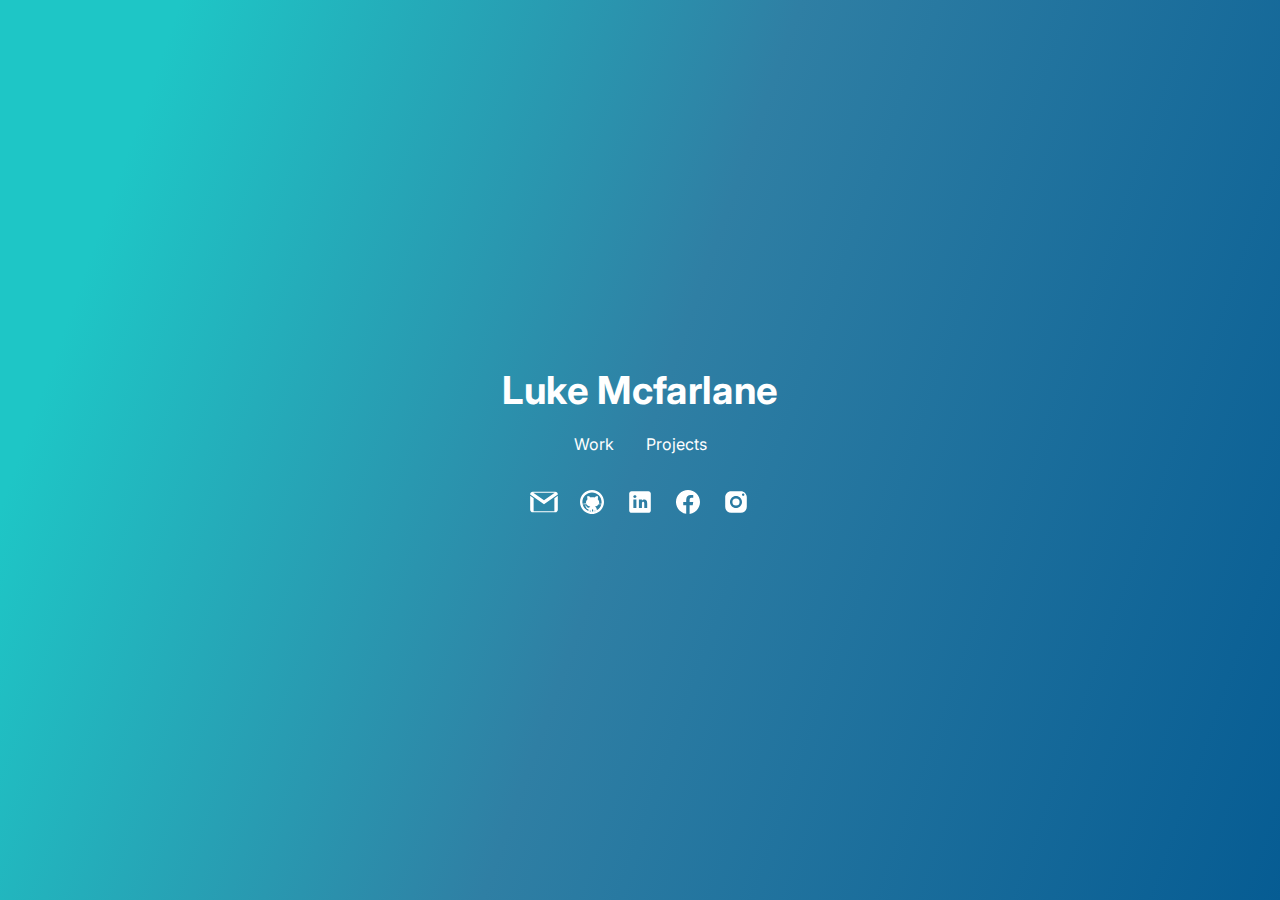
<file: index.html>
<!DOCTYPE html>
<html lang="en">
  <head>
    <meta charset="UTF-8" />
    <meta name="viewport" content="width=device-width, initial-scale=1.0" />
    <link rel="stylesheet" href="home-styles.css" />
    <title>Luke Mcfarlane</title>
  </head>
  <body>
    <div id="home">
      <div id="middle-box">
        <div class="middle-section">
          <h1>Luke Mcfarlane</h1>
        </div>
        <div class="middle-section">
          <nav>
            <a href="/work.html">Work</a>
            <a href="/projects.html">Projects</a>
          </nav>
        </div>
        <div id="socials" class="middle-section">
          <!-- Email -->
          <a href="mailto:lmcfarlane97@hotmail.com">
            <svg
              xmlns="http://www.w3.org/2000/svg"
              x="0px"
              y="0px"
              width="48"
              height="48"
              viewBox="0 0 50 50"
              style="fill: currentColor"
            >
              <path
                d="M 5.5 7 C 3.019531 7 1 9.019531 1 11.5 L 1 11.925781 L 25 29 L 49 11.925781 L 49 11.5 C 49 9.019531 46.980469 7 44.5 7 Z M 6.351563 9 L 43.644531 9 L 25 22 Z M 1 14.027344 L 1 38.5 C 1 40.980469 3.019531 43 5.5 43 L 44.5 43 C 46.980469 43 49 40.980469 49 38.5 L 49 14.027344 L 43 18.296875 L 43 41 L 7 41 L 7 18.296875 Z"
              ></path>
            </svg>
          </a>
          <!-- Github -->
          <a href="https://github.com/LukeJM13">
            <svg
              xmlns="http://www.w3.org/2000/svg"
              x="0px"
              y="0px"
              width="48"
              height="48"
              viewBox="0 0 24 24"
              style="fill: currentColor"
            >
              <path
                d="M 12 2 C 6.476563 2 2 6.476563 2 12 C 2 17.523438 6.476563 22 12 22 C 17.523438 22 22 17.523438 22 12 C 22 6.476563 17.523438 2 12 2 Z M 12 4 C 16.410156 4 20 7.589844 20 12 C 20 12.46875 19.953125 12.929688 19.875 13.375 C 19.628906 13.320313 19.265625 13.253906 18.84375 13.25 C 18.53125 13.246094 18.140625 13.296875 17.8125 13.34375 C 17.925781 12.996094 18 12.613281 18 12.21875 C 18 11.257813 17.53125 10.363281 16.78125 9.625 C 16.988281 8.855469 17.191406 7.535156 16.65625 7 C 15.074219 7 14.199219 8.128906 14.15625 8.1875 C 13.667969 8.070313 13.164063 8 12.625 8 C 11.933594 8 11.273438 8.125 10.65625 8.3125 L 10.84375 8.15625 C 10.84375 8.15625 9.964844 6.9375 8.34375 6.9375 C 7.777344 7.507813 8.035156 8.953125 8.25 9.6875 C 7.484375 10.417969 7 11.28125 7 12.21875 C 7 12.546875 7.078125 12.859375 7.15625 13.15625 C 6.878906 13.125 5.878906 13.03125 5.46875 13.03125 C 5.105469 13.03125 4.542969 13.117188 4.09375 13.21875 C 4.03125 12.820313 4 12.414063 4 12 C 4 7.589844 7.589844 4 12 4 Z M 5.46875 13.28125 C 5.863281 13.28125 7.0625 13.421875 7.21875 13.4375 C 7.238281 13.492188 7.257813 13.542969 7.28125 13.59375 C 6.851563 13.554688 6.019531 13.496094 5.46875 13.5625 C 5.101563 13.605469 4.632813 13.738281 4.21875 13.84375 C 4.1875 13.71875 4.148438 13.597656 4.125 13.46875 C 4.5625 13.375 5.136719 13.28125 5.46875 13.28125 Z M 18.84375 13.5 C 19.242188 13.503906 19.605469 13.570313 19.84375 13.625 C 19.832031 13.691406 19.796875 13.746094 19.78125 13.8125 C 19.527344 13.753906 19.109375 13.667969 18.625 13.65625 C 18.390625 13.652344 18.015625 13.664063 17.6875 13.6875 C 17.703125 13.65625 17.707031 13.625 17.71875 13.59375 C 18.058594 13.546875 18.492188 13.496094 18.84375 13.5 Z M 6.09375 13.78125 C 6.65625 13.785156 7.183594 13.824219 7.40625 13.84375 C 7.929688 14.820313 8.988281 15.542969 10.625 15.84375 C 10.222656 16.066406 9.863281 16.378906 9.59375 16.75 C 9.359375 16.769531 9.113281 16.78125 8.875 16.78125 C 8.179688 16.78125 7.746094 16.160156 7.375 15.625 C 7 15.089844 6.539063 15.03125 6.28125 15 C 6.019531 14.96875 5.929688 15.117188 6.0625 15.21875 C 6.824219 15.804688 7.097656 16.5 7.40625 17.125 C 7.683594 17.6875 8.265625 18 8.90625 18 L 9.03125 18 C 9.011719 18.109375 9 18.210938 9 18.3125 L 9 19.40625 C 6.691406 18.472656 4.933594 16.5 4.28125 14.0625 C 4.691406 13.960938 5.152344 13.855469 5.5 13.8125 C 5.660156 13.792969 5.863281 13.777344 6.09375 13.78125 Z M 18.625 13.90625 C 19.074219 13.917969 19.472656 14.003906 19.71875 14.0625 C 19.167969 16.132813 17.808594 17.855469 16 18.90625 L 16 18.3125 C 16 17.460938 15.328125 16.367188 14.375 15.84375 C 15.957031 15.554688 16.988281 14.863281 17.53125 13.9375 C 17.910156 13.910156 18.355469 13.898438 18.625 13.90625 Z M 12.5 18 C 12.773438 18 13 18.226563 13 18.5 L 13 19.9375 C 12.671875 19.980469 12.339844 20 12 20 L 12 18.5 C 12 18.226563 12.226563 18 12.5 18 Z M 10.5 19 C 10.773438 19 11 19.226563 11 19.5 L 11 19.9375 C 10.664063 19.894531 10.324219 19.832031 10 19.75 L 10 19.5 C 10 19.226563 10.226563 19 10.5 19 Z M 14.5 19 C 14.742188 19 14.953125 19.175781 15 19.40625 C 14.675781 19.539063 14.34375 19.660156 14 19.75 L 14 19.5 C 14 19.226563 14.226563 19 14.5 19 Z"
              ></path>
            </svg>
          </a>
          <!-- Linkedin -->
          <a href="https://www.linkedin.com/in/ljm13/">
            <svg
              xmlns="http://www.w3.org/2000/svg"
              x="0px"
              y="0px"
              width="48"
              height="48"
              viewBox="0 0 24 24"
              style="fill: currentColor"
            >
              <path
                d="M19,3H5C3.895,3,3,3.895,3,5v14c0,1.105,0.895,2,2,2h14c1.105,0,2-0.895,2-2V5C21,3.895,20.105,3,19,3z M9,17H6.477v-7H9 V17z M7.694,8.717c-0.771,0-1.286-0.514-1.286-1.2s0.514-1.2,1.371-1.2c0.771,0,1.286,0.514,1.286,1.2S8.551,8.717,7.694,8.717z M18,17h-2.442v-3.826c0-1.058-0.651-1.302-0.895-1.302s-1.058,0.163-1.058,1.302c0,0.163,0,3.826,0,3.826h-2.523v-7h2.523v0.977 C13.93,10.407,14.581,10,15.802,10C17.023,10,18,10.977,18,13.174V17z"
              ></path>
            </svg>
          </a>
          <!-- Facebook -->
          <a href="https://www.facebook.com/luke.mcfarlane.146/">
            <svg
              xmlns="http://www.w3.org/2000/svg"
              x="0px"
              y="0px"
              width="48"
              height="48"
              viewBox="0 0 24 24"
              style="fill: currentColor"
            >
              <path
                d="M12,2C6.477,2,2,6.477,2,12c0,5.013,3.693,9.153,8.505,9.876V14.65H8.031v-2.629h2.474v-1.749 c0-2.896,1.411-4.167,3.818-4.167c1.153,0,1.762,0.085,2.051,0.124v2.294h-1.642c-1.022,0-1.379,0.969-1.379,2.061v1.437h2.995 l-0.406,2.629h-2.588v7.247C18.235,21.236,22,17.062,22,12C22,6.477,17.523,2,12,2z"
              ></path>
            </svg>
          </a>
          <!-- Email -->
          <a href="https://www.instagram.com/lukemcfarlane1/">
            <svg
              xmlns="http://www.w3.org/2000/svg"
              x="0px"
              y="0px"
              width="48"
              height="48"
              viewBox="0 0 24 24"
              style="fill: currentColor"
            >
              <path
                d="M 8 3 C 5.239 3 3 5.239 3 8 L 3 16 C 3 18.761 5.239 21 8 21 L 16 21 C 18.761 21 21 18.761 21 16 L 21 8 C 21 5.239 18.761 3 16 3 L 8 3 z M 18 5 C 18.552 5 19 5.448 19 6 C 19 6.552 18.552 7 18 7 C 17.448 7 17 6.552 17 6 C 17 5.448 17.448 5 18 5 z M 12 7 C 14.761 7 17 9.239 17 12 C 17 14.761 14.761 17 12 17 C 9.239 17 7 14.761 7 12 C 7 9.239 9.239 7 12 7 z M 12 9 A 3 3 0 0 0 9 12 A 3 3 0 0 0 12 15 A 3 3 0 0 0 15 12 A 3 3 0 0 0 12 9 z"
              ></path>
            </svg>
          </a>
        </div>
      </div>
    </div>
  </body>
</html>
</file>
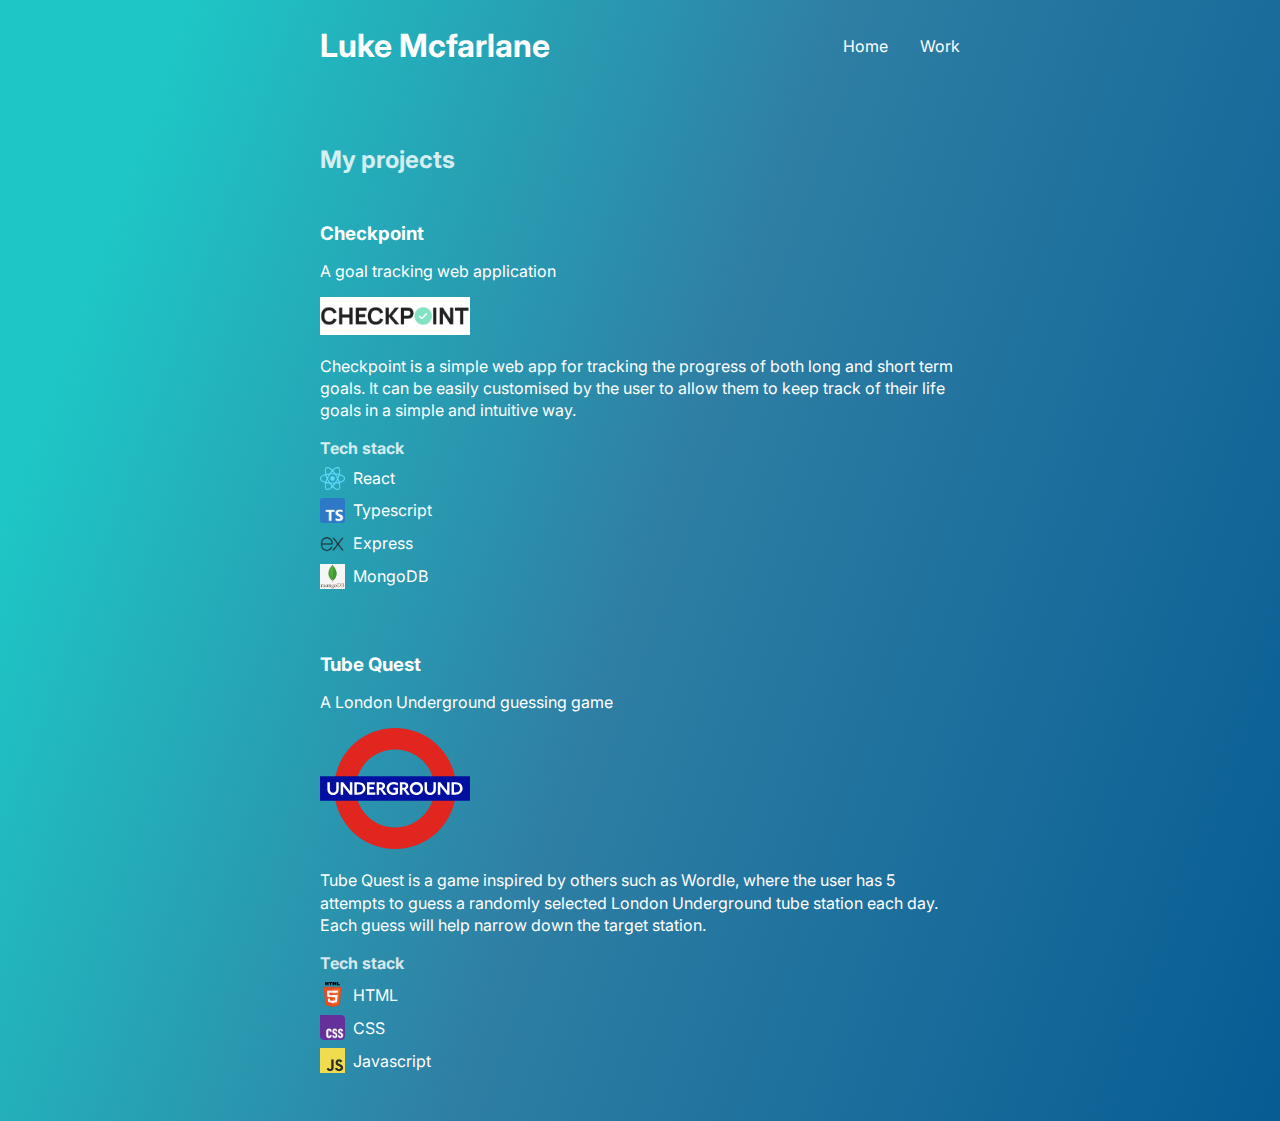
<file: projects.html>
<!DOCTYPE html>
<html lang="en">
  <head>
    <meta charset="UTF-8" />
    <meta name="viewport" content="width=device-width, initial-scale=1.0" />
    <link rel="stylesheet" href="project-styles.css" />
    <title>Projects | Luke Mcfarlane</title>
  </head>
  <body>
    <div id="content">
      <nav>
        <h1>Luke Mcfarlane</h1>
        <div>
          <a href="/index.html">Home</a>
          <a href="/work.html">Work</a>
        </div>
      </nav>
      <h2>My projects</h2>
      <div id="list">
        <div class="item">
          <h3>
            <a href=""> Checkpoint </a>
          </h3>
          <p>A goal tracking web application</p>
          <a href=""> <img src="./images/checkpoint.png" width="150px" /></a>
          <p class="item-description">
            Checkpoint is a simple web app for tracking the progress of both
            long and short term goals. It can be easily customised by the user
            to allow them to keep track of their life goals in a simple and
            intuitive way.
          </p>
          <div class="tech-stack">
            <p style="font-weight: bold; opacity: 0.8">Tech stack</p>
            <ul>
              <li><img class="tech-icon" src="./images/react.png" />React</li>
              <li>
                <img
                  class="tech-icon"
                  src="./images/typescript.png"
                />Typescript
              </li>
              <li>
                <img
                  class="tech-icon"
                  id="express-icon"
                  src="./images/express.png"
                />Express
              </li>
              <li>
                <img class="tech-icon" src="./images/mongodb.png" />MongoDB
              </li>
            </ul>
          </div>
        </div>
        <div class="item">
          <h3>
            <a href="https://tubequest.netlify.app/">Tube Quest </a>
          </h3>
          <p>A London Underground guessing game</p>
          <a href="https://tubequest.netlify.app/">
            <img src="./images/underground-icon.svg" width="150px"
          /></a>
          <p class="item-description">
            Tube Quest is a game inspired by others such as Wordle, where the
            user has 5 attempts to guess a randomly selected London Underground
            tube station each day. Each guess will help narrow down the target
            station.
          </p>
          <div class="tech-stack">
            <p style="font-weight: bold; opacity: 0.8">Tech stack</p>
            <ul>
              <li><img class="tech-icon" src="./images/html.png" />HTML</li>
              <li><img class="tech-icon" src="./images/css.png" />CSS</li>
              <li>
                <img
                  class="tech-icon"
                  src="./images/javascript.png"
                />Javascript
              </li>
            </ul>
          </div>
        </div>
      </div>
    </div>
  </body>
</html>
</file>
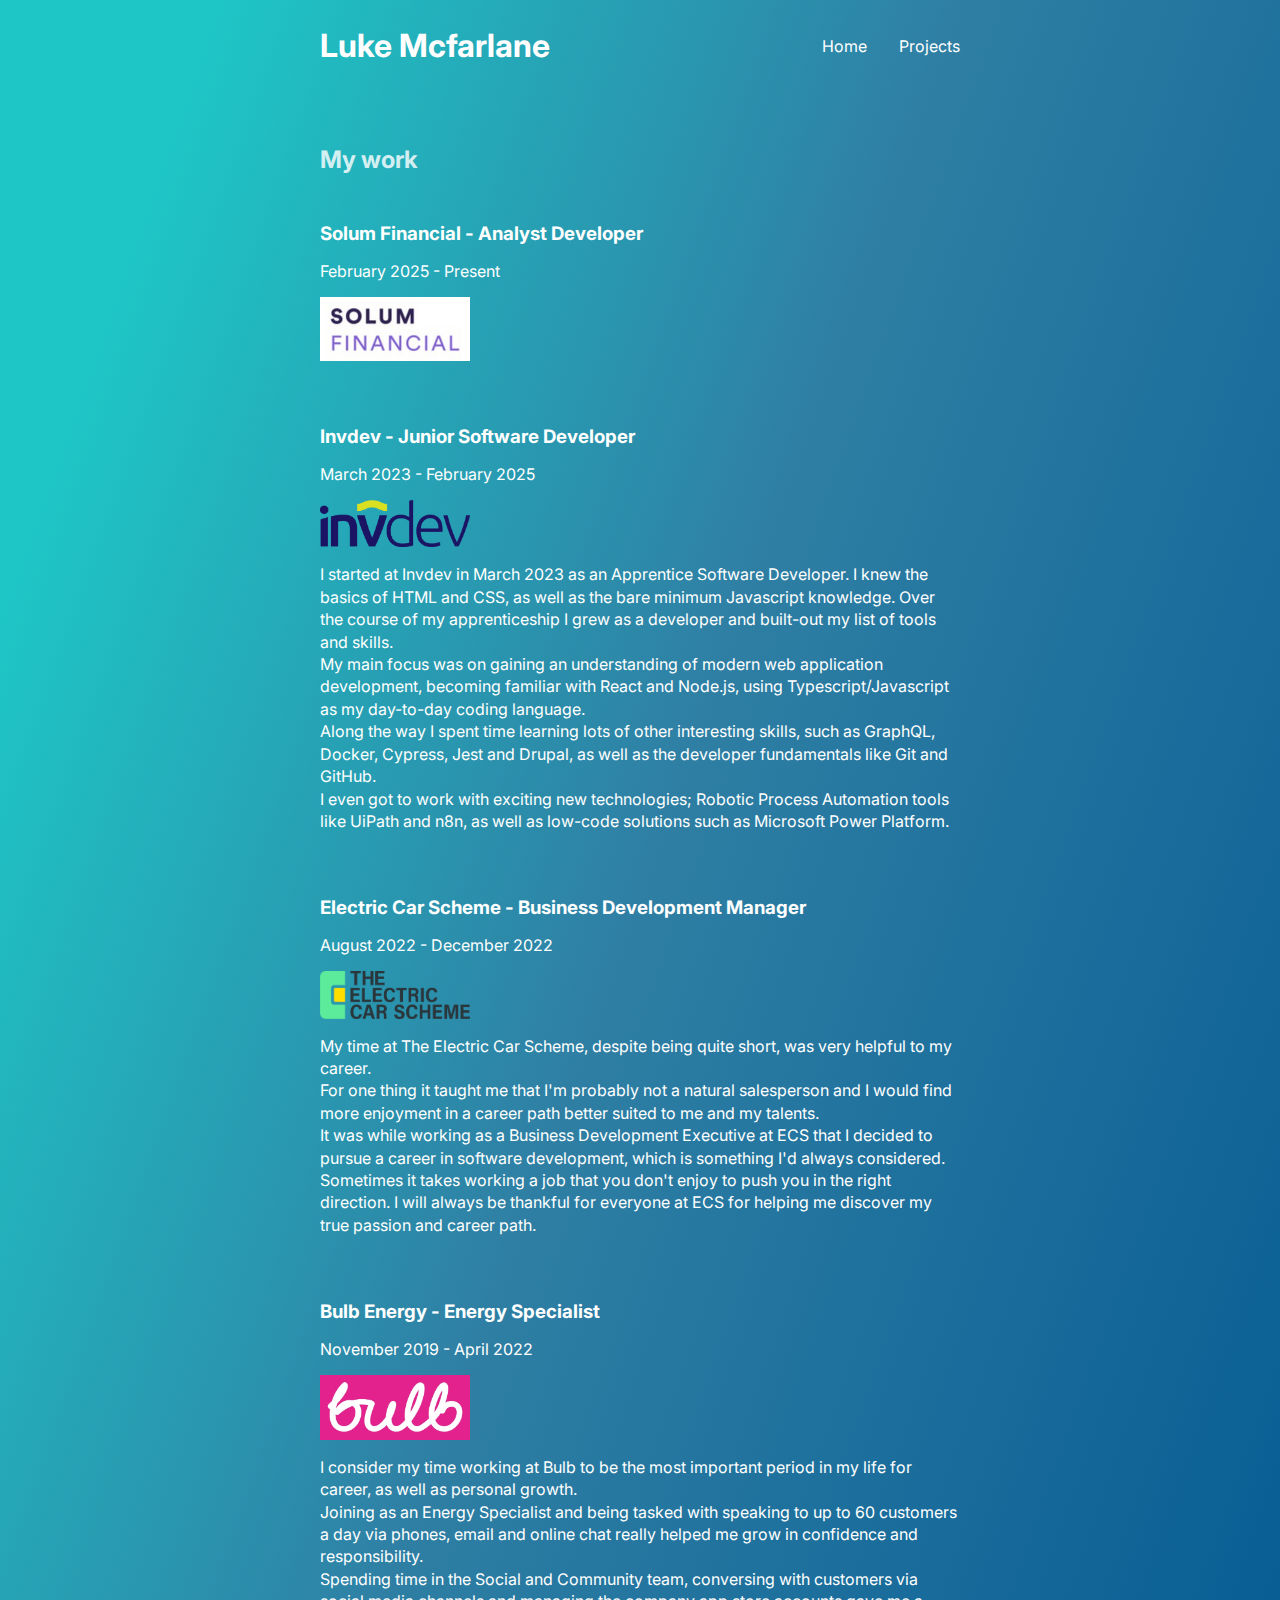
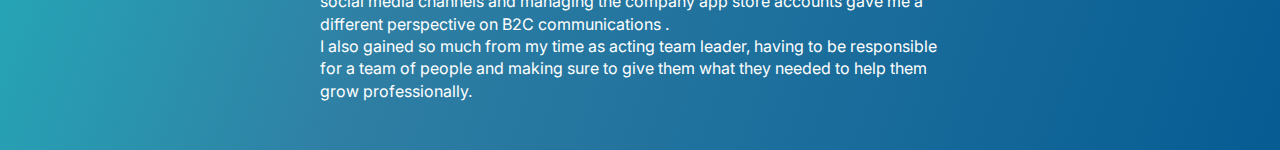
<file: work.html>
<!DOCTYPE html>
<html lang="en">
  <head>
    <meta charset="UTF-8" />
    <meta name="viewport" content="width=device-width, initial-scale=1.0" />
    <link rel="stylesheet" href="work-styles.css" />
    <title>Work | Luke Mcfarlane</title>
  </head>
  <body>
    <div id="content">
      <nav>
        <h1>Luke Mcfarlane</h1>
        <div>
          <a href="/index.html">Home</a>
          <a href="/projects.html">Projects</a>
        </div>
      </nav>
      <h2>My work</h2>
      <div id="list">
        <!-- Solum -->
        <div class="item">
          <h3>Solum Financial - Analyst Developer</h3>
          <p>February 2025 - Present</p>
          <img src="./images/solum.png" id="invdev" width="150px" />
        </div>
        <!-- Invdev -->
        <div class="item">
          <h3>Invdev - Junior Software Developer</h3>
          <p>March 2023 - February 2025</p>
          <img src="./images/invdev.png" id="invdev" width="150px" />
          <p class="item-description">
            I started at Invdev in March 2023 as an Apprentice Software
            Developer. I knew the basics of HTML and CSS, as well as the bare
            minimum Javascript knowledge. Over the course of my apprenticeship I
            grew as a developer and built-out my list of tools and skills.
            <br />
            My main focus was on gaining an understanding of modern web
            application development, becoming familiar with React and Node.js,
            using Typescript/Javascript as my day-to-day coding language.
            <br />
            Along the way I spent time learning lots of other interesting
            skills, such as GraphQL, Docker, Cypress, Jest and Drupal, as well
            as the developer fundamentals like Git and GitHub.
            <br />
            I even got to work with exciting new technologies; Robotic Process
            Automation tools like UiPath and n8n, as well as low-code solutions
            such as Microsoft Power Platform.
          </p>
        </div>
        <!-- ECS -->
        <div class="item">
          <h3>Electric Car Scheme - Business Development Manager</h3>
          <p>August 2022 - December 2022</p>
          <img src="./images/ecs.png" id="invdev" width="150px" />
          <p class="item-description">
            My time at The Electric Car Scheme, despite being quite short, was
            very helpful to my career.
            <br />
            For one thing it taught me that I'm probably not a natural
            salesperson and I would find more enjoyment in a career path better
            suited to me and my talents.
            <br />
            It was while working as a Business Development Executive at ECS that
            I decided to pursue a career in software development, which is
            something I'd always considered.
            <br />
            Sometimes it takes working a job that you don't enjoy to push you in
            the right direction. I will always be thankful for everyone at ECS
            for helping me discover my true passion and career path.
          </p>
        </div>
        <!-- Bulb -->
        <div class="item">
          <h3>Bulb Energy - Energy Specialist</h3>
          <p>November 2019 - April 2022</p>
          <img src="./images/bulb.jpg" id="invdev" width="150px" />
          <p class="item-description">
            I consider my time working at Bulb to be the most important period
            in my life for career, as well as personal growth.
            <br />
            Joining as an Energy Specialist and being tasked with speaking to up
            to 60 customers a day via phones, email and online chat really
            helped me grow in confidence and responsibility.
            <br />
            Spending time in the Social and Community team, conversing with
            customers via social media channels and managing the company app
            store accounts gave me a different perspective on B2C communications
            .
            <br />
            I also gained so much from my time as acting team leader, having to
            be responsible for a team of people and making sure to give them
            what they needed to help them grow professionally.
          </p>
        </div>
      </div>
    </div>
  </body>
</html>
</file>
<file: home-styles.css>
@import url("https://fonts.googleapis.com/css2?family=Inter:ital,opsz,wght@0,14..32,100..900;1,14..32,100..900&display=swap");

* {
  box-sizing: border-box;
  margin: 0;
  padding: 0;
}

:root {
  color-scheme: light dark;
}

@media (prefers-color-scheme: light) {
  body {
    color: white;
  }

  #home {
    background-image: linear-gradient(
      109.6deg,
      rgba(30, 198, 198, 1) 11.3%,
      rgba(47, 127, 164, 1) 50.1%,
      rgba(6, 92, 147, 1) 100.2%
    );
  }
}

@media (prefers-color-scheme: dark) {
  body {
    color: black;
  }

  #home {
    background-color: #8bc6ec;
    background-image: linear-gradient(135deg, #8bc6ec 0%, #9599e2 100%);
  }
}

body {
  font-family: "Inter", -apple-system, BlinkMacSystemFont, sans-serif;
}

h1 {
  scale: 1.2;
}

#home {
  height: 100vh;
  padding: 16px;
  display: flex;
  justify-content: center;
  align-items: center;
  flex-direction: column;
  position: relative;
}

#middle-box {
  display: flex;
  flex-direction: column;
  justify-content: center;
  align-items: center;
  gap: 1.5rem;
}

.middle-section {
  width: 100%;
  display: flex;
  justify-content: center;
}

nav {
  display: flex;
  width: 100%;
  justify-content: center;
  align-items: center;
  gap: 2rem;
}

nav a {
  text-decoration: none;
  color: inherit;
}

nav a:hover {
  font-weight: 600;
}

nav a:active {
  font-weight: 200;
}

#socials a {
  color: inherit;
}

#socials a svg {
  scale: 0.6;
}

#socials a svg:hover {
  scale: 0.55;
}

#socials a svg:active {
  scale: 0.5;
}
</file>
<file: project-styles.css>
@import url("https://fonts.googleapis.com/css2?family=Inter:ital,opsz,wght@0,14..32,100..900;1,14..32,100..900&display=swap");

* {
  box-sizing: border-box;
  margin: 0;
  padding: 0;
}

html {
  scroll-behavior: smooth;
}

body {
  font-family: "Inter", -apple-system, BlinkMacSystemFont, sans-serif;
}

:root {
  color-scheme: light dark;
}

@media (prefers-color-scheme: light) {
  body {
    color: white;
  }

  #content {
    background-image: linear-gradient(
      109.6deg,
      rgba(30, 198, 198, 1) 11.3%,
      rgba(47, 127, 164, 1) 50.1%,
      rgba(6, 92, 147, 1) 100.2%
    );
  }
}

@media (prefers-color-scheme: dark) {
  body {
    color: black;
  }

  #content {
    background-color: #8bc6ec;
    background-image: linear-gradient(135deg, #8bc6ec 0%, #9599e2 100%);
  }
}

#content {
  padding: 26px 25vw 16px 25vw;
  min-height: 100vh;
}

nav {
  display: flex;
  align-items: center;
  margin-bottom: 5rem;
}

nav h1 {
  margin-right: auto;
}

h2 {
  opacity: 0.8;
}

h3 a:hover {
  font-weight: 900;
}

h3 a:active {
  font-weight: 500;
}

nav div {
  display: flex;
  gap: 2rem;
}

nav a {
  text-decoration: none;
  color: inherit;
}

nav a:hover {
  font-weight: 600;
}

nav a:active {
  font-weight: 200;
}

ul {
  list-style: none;
  display: flex;
  flex-direction: column;
  gap: 0.5rem;
}

li {
  display: flex;
  align-items: center;
  gap: 0.5rem;
}

.tech-stack {
  display: flex;
  flex-direction: column;
  gap: 0.6rem;
}

#list {
  display: flex;
  flex-direction: column;
  gap: 4rem;
  margin-top: 3rem;
  margin-bottom: 2rem;
}

#list a {
  text-decoration: none;
  color: inherit;
}

.item {
  display: flex;
  flex-direction: column;
  gap: 1rem;
}

.item-description {
  line-height: 1.4rem;
}

.tech-icon {
  height: auto;
  width: 25px;
}

@media (max-width: 1000px) {
  #content {
    padding: 16px 15vw 16px 15vw;
  }
}

@media (max-width: 700px) {
  #content {
    padding: 16px 5vw 16px 5vw;
  }
}

@media (max-width: 500px) {
  #content {
    padding: 16px;
  }
  nav {
    flex-direction: column;
    justify-content: center;
    gap: 1rem;
    margin-bottom: 3rem;
  }
  nav h1 {
    margin-right: unset;
  }
}
</file>
<file: work-styles.css>
@import url("https://fonts.googleapis.com/css2?family=Inter:ital,opsz,wght@0,14..32,100..900;1,14..32,100..900&display=swap");

* {
  box-sizing: border-box;
  margin: 0;
  padding: 0;
}

html {
  scroll-behavior: smooth;
}

body {
  font-family: "Inter", -apple-system, BlinkMacSystemFont, sans-serif;
}

:root {
  color-scheme: light dark;
}

@media (prefers-color-scheme: light) {
  body {
    color: white;
  }

  #content {
    background-image: linear-gradient(
      109.6deg,
      rgba(30, 198, 198, 1) 11.3%,
      rgba(47, 127, 164, 1) 50.1%,
      rgba(6, 92, 147, 1) 100.2%
    );
  }
}

@media (prefers-color-scheme: dark) {
  body {
    color: black;
  }

  #content {
    background-color: #8bc6ec;
    background-image: linear-gradient(135deg, #8bc6ec 0%, #9599e2 100%);
  }
}

#content {
  padding: 26px 25vw 16px 25vw;
  min-height: 100vh;
}

nav {
  display: flex;
  align-items: center;
  margin-bottom: 5rem;
}

nav h1 {
  margin-right: auto;
}

h2 {
  opacity: 0.8;
}

nav div {
  display: flex;
  gap: 2rem;
}

nav a {
  text-decoration: none;
  color: inherit;
}

nav a:hover {
  font-weight: 600;
}

nav a:active {
  font-weight: 200;
}

#list {
  display: flex;
  flex-direction: column;
  gap: 4rem;
  margin-top: 3rem;
  margin-bottom: 2rem;
}

.item {
  display: flex;
  flex-direction: column;
  gap: 1rem;
}

.item-description {
  line-height: 1.4rem;
}

@media (max-width: 1000px) {
  #content {
    padding: 16px 15vw 16px 15vw;
  }
}

@media (max-width: 700px) {
  #content {
    padding: 16px 5vw 16px 5vw;
  }
}

@media (max-width: 500px) {
  #content {
    padding: 16px;
  }
  nav {
    flex-direction: column;
    justify-content: center;
    gap: 1rem;
    margin-bottom: 3rem;
  }
  nav h1 {
    margin-right: unset;
  }
}
</file>
